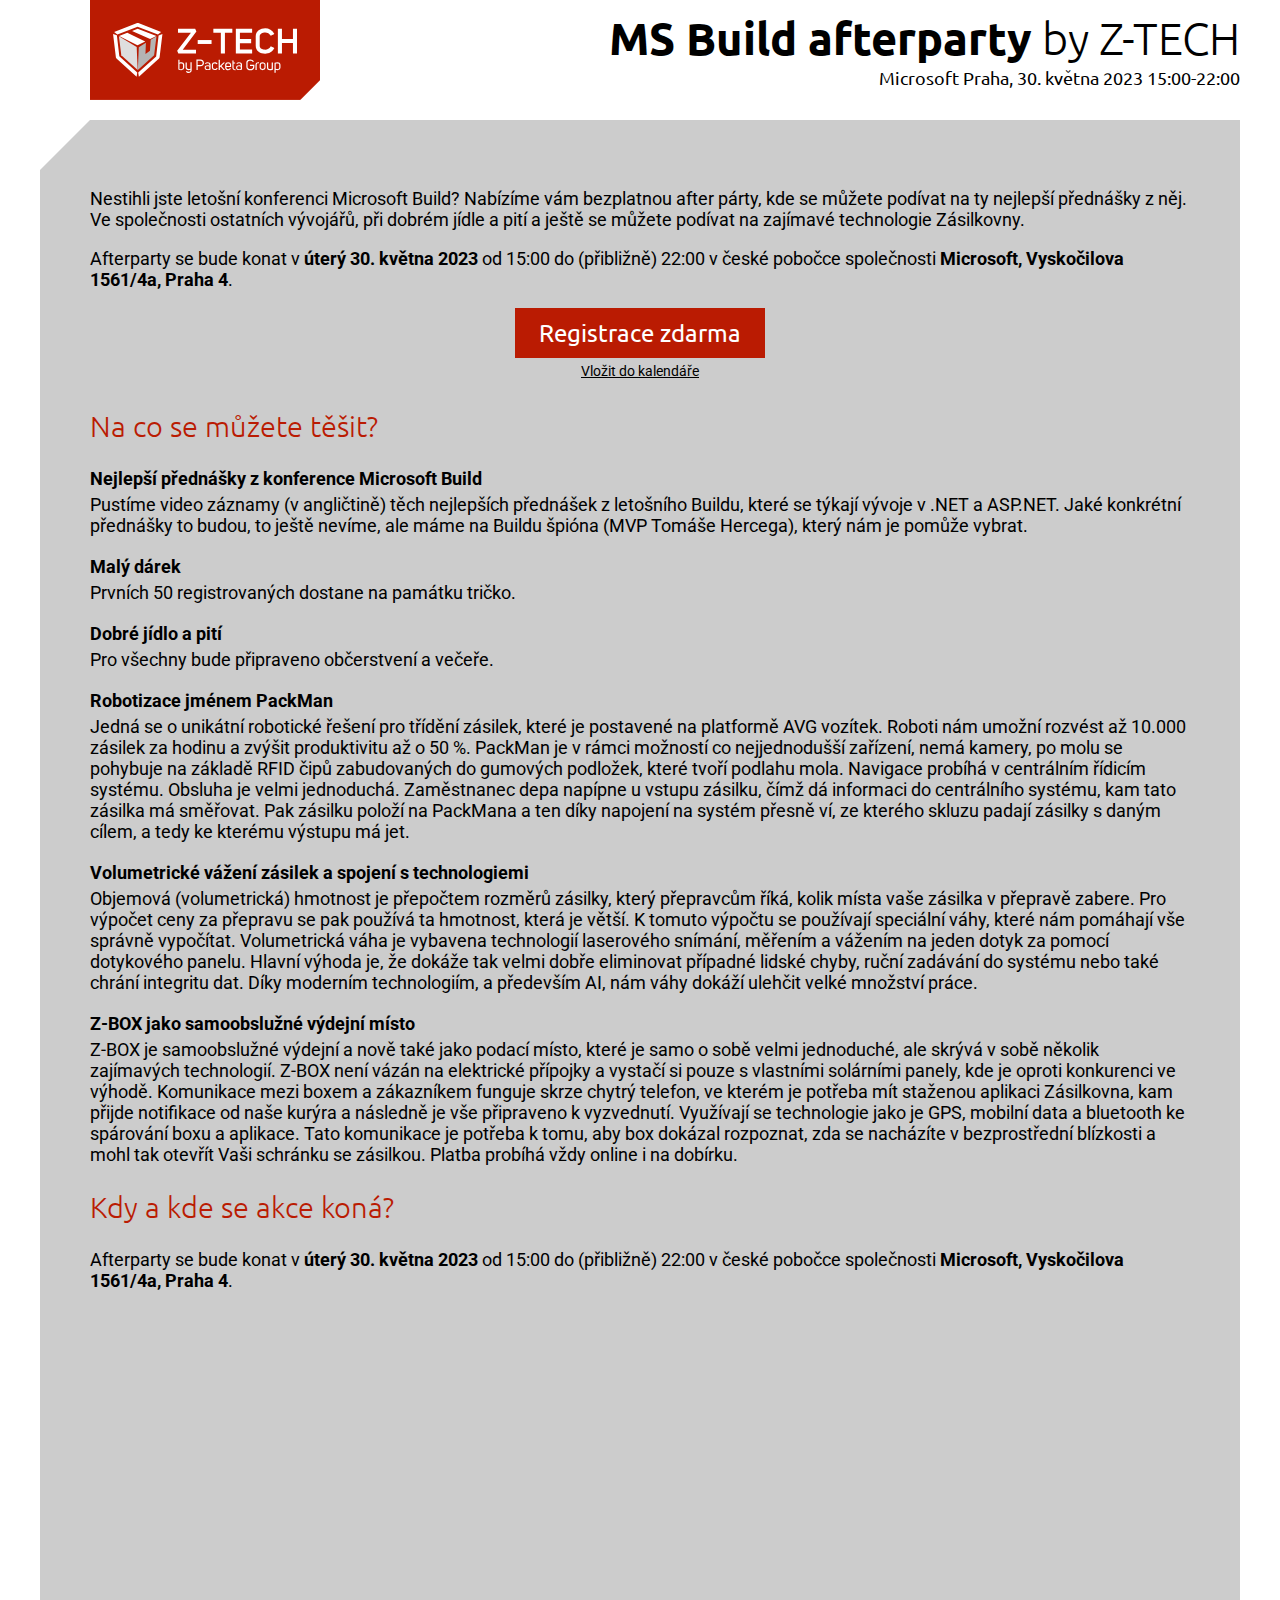
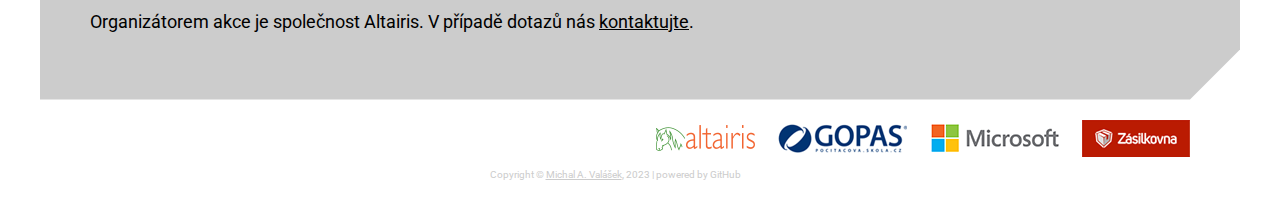
<file: msbuildparty/index.html>
<!DOCTYPE html>
<html lang="cs">

<head>
    <meta charset="UTF-8" />
    <meta name="viewport" content="width=device-width" />
    <title>MS Build afterparty by Z-TECH</title>
    <link rel="stylesheet" href="styles.min.css?v=3" />
</head>

<body>
    <header>
        <img src="ztech-logo.svg" alt="Z-TECH by Packeta Group" />
        <h1><b>MS&nbsp;Build afterparty</b> by&nbsp;Z-TECH</h1>
        <div>Microsoft Praha, 30. května 2023 15:00-22:00</div>
    </header>

    <main>
        <p>Nestihli jste letošní konferenci Microsoft Build? Nabízíme vám bezplatnou after párty, kde se můžete podívat
            na ty nejlepší přednášky z něj. Ve společnosti ostatních vývojářů, při dobrém jídle a pití a ještě se můžete
            podívat na zajímavé technologie Zásilkovny.</p>
        <p>Afterparty se bude konat v <b>úterý 30. května 2023</b> od 15:00 do (přibližně) 22:00 v české pobočce
            společnosti <b>Microsoft, Vyskočilova 1561/4a, Praha 4</b>.</p>

        <p class="c">
            <a href="https://forms.office.com/r/cyYExD8Ghx" class="button">Registrace zdarma</a><br />
            <a href="msbuildparty.ics" class="ics">Vložit do kalendáře</a>
        </p>

        <h2>Na co se můžete těšit?</h2>
        <dl>
            <dt>Nejlepší přednášky z konference Microsoft Build</dt>
            <dd>Pustíme video záznamy (v angličtině) těch nejlepších přednášek z letošního Buildu, které se týkají
                vývoje v .NET a ASP.NET. Jaké konkrétní přednášky to budou, to ještě nevíme, ale máme na Buildu špióna
                (MVP Tomáše Hercega), který nám je pomůže vybrat.</dd>
            <dt>Malý dárek</dt>
            <dd>Prvních 50 registrovaných dostane na památku tričko.</dd>
            <dt>Dobré jídlo a pití</dt>
            <dd>Pro všechny bude připraveno občerstvení a večeře.</dd>
            <dt>Robotizace jménem PackMan</dt>
            <dd>Jedná se o unikátní robotické řešení pro třídění zásilek, které je postavené na platformě AVG vozítek.
                Roboti nám umožní rozvést až 10.000 zásilek za hodinu a zvýšit produktivitu až o 50 %. PackMan je v
                rámci možností co nejjednodušší zařízení, nemá kamery, po molu se pohybuje na základě RFID čipů
                zabudovaných do gumových podložek, které tvoří podlahu mola. Navigace probíhá v centrálním řídicím
                systému. Obsluha je velmi jednoduchá. Zaměstnanec depa napípne u vstupu zásilku, čímž dá informaci do
                centrálního systému, kam tato zásilka má směřovat. Pak zásilku položí na PackMana a ten díky napojení na
                systém přesně ví, ze kterého skluzu padají zásilky s daným cílem, a tedy ke kterému výstupu má jet.</dd>
            <dt>Volumetrické vážení zásilek a spojení s technologiemi</dt>
            <dd>Objemová (volumetrická) hmotnost je přepočtem rozměrů zásilky, který přepravcům říká, kolik místa vaše
                zásilka v přepravě zabere. Pro výpočet ceny za přepravu se pak používá ta hmotnost, která je větší. K
                tomuto výpočtu se používají speciální váhy, které nám pomáhají vše správně vypočítat. Volumetrická váha
                je vybavena technologií laserového snímání, měřením a vážením na jeden dotyk za pomocí dotykového
                panelu. Hlavní výhoda je, že dokáže tak velmi dobře eliminovat případné lidské chyby, ruční zadávání do
                systému nebo také chrání integritu dat. Díky moderním technologiím, a především AI, nám váhy dokáží
                ulehčit velké množství práce.</dd>
            <dt>Z-BOX jako samoobslužné výdejní místo</dt>
            <dd>Z-BOX je samoobslužné výdejní a nově také jako podací místo, které je samo o sobě velmi jednoduché, ale
                skrývá v sobě několik zajímavých technologií. Z-BOX není vázán na elektrické přípojky a vystačí si pouze
                s vlastními solárními panely, kde je oproti konkurenci ve výhodě. Komunikace mezi boxem a zákazníkem
                funguje skrze chytrý telefon, ve kterém je potřeba mít staženou aplikaci Zásilkovna, kam přijde
                notifikace od naše kurýra a následně je vše připraveno k vyzvednutí. Využívají se technologie jako je
                GPS, mobilní data a bluetooth ke spárování boxu a aplikace. Tato komunikace je potřeba k tomu, aby box
                dokázal rozpoznat, zda se nacházíte v bezprostřední blízkosti a mohl tak otevřít Vaši schránku se
                zásilkou. Platba probíhá vždy online i na dobírku. </dd>
        </dl>

        <h2>Kdy a kde se akce koná?</h2>
        <p>Afterparty se bude konat v <b>úterý 30. května 2023</b> od 15:00 do (přibližně) 22:00 v české pobočce
            společnosti <b>Microsoft, Vyskočilova 1561/4a, Praha 4</b>.</p>
        <iframe id="map" src="https://frame.mapy.cz/s/lopojubuso" width="100%" height="280" frameborder="0"></iframe>
        <p>Organizátorem akce je společnost Altairis. V případě dotazů nás <a
                href="https://www.altairis.cz/kontakty">kontaktujte</a>.</p>
    </main>

    <footer>
        <ul>
            <li><a href="https://www.altairis.cz/"><img src="partner-altairis.png" alt="Altairis" /></a></li>
            <li><a href="https://www.gopas.cz/"><img src="partner-gopas.png" alt="Gopas" /></a></li>
            <li><a href="https://www.microsoft.cz/"><img src="partner-microsoft.png" alt="Microsoft" /></a></li>
            <li><a href="https://www.zasilkovna.cz/"><img src="partner-zasilkovna.png" alt="Zásilkovna" /></a></li>
        </ul>
        <div>Copyright &copy; <a href="https://www.rider.cz/">Michal A. Valášek</a>, 2023 | powered by GitHub</div>
    </footer>
</body>

</html>
</file>
<file: msbuildparty/styles.min.css>
@import url("https://fonts.googleapis.com/css2?family=Roboto:wght@300;400;700&family=Ubuntu:wght@300;400;700&display=swap");html{margin:0;padding:0 20px;background-color:#fff;color:#000;font-family:Roboto,system-ui,-apple-system,BlinkMacSystemFont,"Segoe UI",Oxygen,Ubuntu,Cantarell,"Open Sans","Helvetica Neue",sans-serif;font-size:18px}html body{max-width:1200px;margin:0 auto;padding:0}html body>header{margin-bottom:20px}@media (min-width: 900px){html body>header{text-align:right;min-height:100px}}html body>header img{clip-path:polygon(0 0, 100% 0, 100% calc(100% - 20px), calc(100% - 20px) 100%, 0 100%)}@media (max-width: 899px){html body>header img{height:75px}}@media (min-width: 900px){html body>header img{height:100px;float:left;margin:0 20px 0 50px}}html body>header h1{font-family:Ubuntu,Arial,Helvetica,sans-serif;font-size:250%;font-weight:300;margin:0;padding:10px 0 0 0}html body>header h1 b{font-weight:700}html body>header div{font-family:Ubuntu,Arial,Helvetica,sans-serif}html body>main{background-color:#ccc;margin-bottom:20px}@media (max-width: 899px){html body>main{padding:20px;clip-path:polygon(20px 0, 100% 0, 100% calc(100% - 20px), calc(100% - 20px) 100%, 0 100%, 0 20px)}}@media (min-width: 900px){html body>main{padding:50px;clip-path:polygon(50px 0, 100% 0, 100% calc(100% - 50px), calc(100% - 50px) 100%, 0 100%, 0 50px)}}html body>footer{margin-bottom:20px;color:#ccc;font-size:10px}@media (max-width: 899px){html body>footer{text-align:center}}@media (min-width: 900px){html body>footer{text-align:right;margin-right:50px}}html body>footer div{margin-top:10px;text-align:center}html body>footer ul{margin:0;padding:0;list-style-type:none}html body>footer ul li{margin:0;padding:0;list-style-type:none;display:inline}@media (max-width: 899px){html body>footer ul li{margin:0 10px}}@media (min-width: 900px){html body>footer ul li{margin:0 0 0 20px}}html body>footer a:link,html body>footer a:visited{color:#ccc}html body>footer a:hover,html body>footer a:active{color:#ba1b02}h2{font-family:Ubuntu,Arial,Helvetica,sans-serif;font-size:160%;font-weight:300;color:#ba1b02}#map{border:none;clip-path:polygon(20px 0, 100% 0, 100% calc(100% - 20px), calc(100% - 20px) 100%, 0 100%, 0 20px)}.c{text-align:center}a:link,a:visited{color:#000}a:hover,a:active{color:#ba1b02}a.button{display:inline-block;font-family:Ubuntu,Arial,Helvetica,sans-serif;font-size:24px;padding:10px 1em}a.button:link,a.button:visited{background-color:#ba1b02;color:#fff;text-decoration:none}a.button:hover,a.button:active{background-color:#000;color:#fff;text-decoration:underline}a.ics{display:inline-block;padding:5px;font-size:14px}dl dt{font-weight:700;margin-bottom:5px}dl dd{margin-bottom:20px;margin-left:0}
</file>
